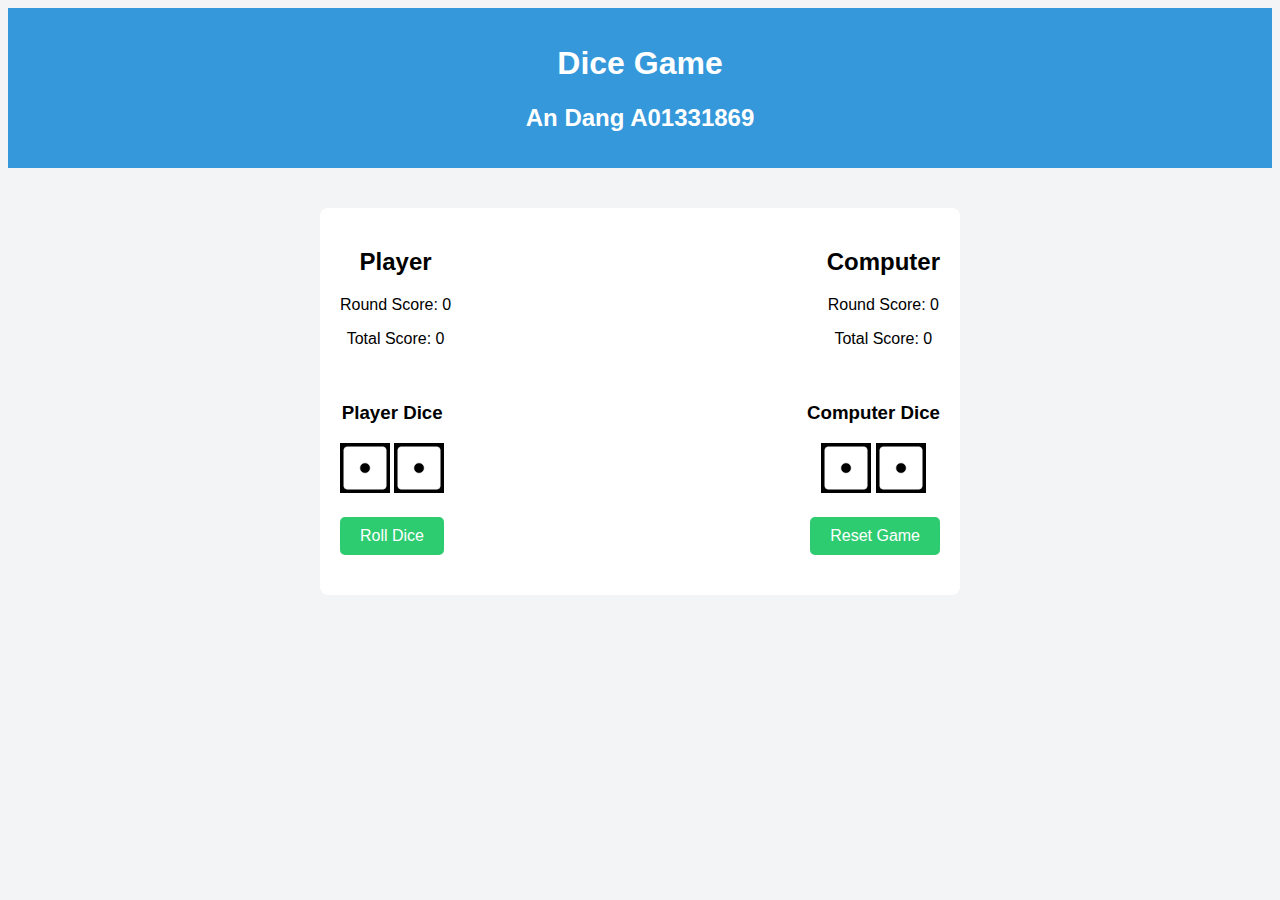
<file: index.html>
<!DOCTYPE html>
<html lang="en">
<head>
    <meta charset="UTF-8">
    <meta name="viewport" content="width=device-width, initial-scale=1.0">
    <link rel="stylesheet" href="css/style.css">
    <title>Dice Game</title>
</head>
<body>
    <header>
        <h1>Dice Game</h1>
		<h2>An Dang A01331869</h2>
    </header>
    <main>
        <div id="game">
            <div id="scores">
                <div>
                    <h2>Player</h2>
                    <p>Round Score: <span id="player-round-score">0</span></p>
                    <p>Total Score: <span id="player-total-score">0</span></p>
                </div>
                <div>
                    <h2>Computer</h2>
                    <p>Round Score: <span id="computer-round-score">0</span></p>
                    <p>Total Score: <span id="computer-total-score">0</span></p>
                </div>
            </div>
            <div id="dice-display">
                <div id="player-dice">
                    <h3>Player Dice</h3>
                    <img src="image/dice1.png" id="player-dice1" alt="Dice 1">
                    <img src="image/dice1.png" id="player-dice2" alt="Dice 2">
                </div>
                <div id="computer-dice">
                    <h3>Computer Dice</h3>
                    <img src="image/dice1.png" id="computer-dice1" alt="Dice 1">
                    <img src="image/dice1.png" id="computer-dice2" alt="Dice 2">
                </div>
            </div>
            <div id="controls">
                <button id="roll-button">Roll Dice</button>
                <button id="reset-button">Reset Game</button>
            </div>
        </div>
        <div id="winner">
            <h2 id="winner-message"></h2>
        </div>
    </main>
    <script src="js/script.js"></script>
</body>
</html>
</file>
<file: css/style.css>
body {
  font-family: Arial, sans-serif;
  text-align: center;
  background: #f3f4f6;
}

header {
  background: #3498db;
  color: white;
  padding: 1rem 0;
}

#game {
  margin: 20px auto;
  width: 90%;
  max-width: 600px;
  padding: 1rem;
  background: white;
  border-radius: 8px;
  position: relative;
  padding: 20px;
}

#scores, #dice-display, #controls {
  display: flex;
  justify-content: space-between;
  margin-bottom: 20px;
}

img {
  width: 50px;
}

button {
  padding: 10px 20px;
  border: none;
  border-radius: 5px;
  background: #2ecc71;
  color: white;
  font-size: 1rem;
  cursor: pointer;
}

button:hover {
  background: #25a25a;
}

#winner-congratulations {
  text-align: center;
  z-index: 1000;
  animation: fadeIn 1s ease-in-out;
  position: absolute;
  top: 50%;
  left: 50%;
  transform: translate(-50%, -50%);
  display: flex;
  flex-direction: column;
  justify-content: center;
  align-items: center;
  padding: 20px;
  background-color: #3498db;
  color: #fff;
  border-radius: 12px;
  margin: 0 auto;
  max-width: 300px;
  width: 20%;
}

#winner-congratulations img {
  max-width: 80px;
  height: auto;
  margin: 15px auto 0;
  display: block;
}

@keyframes fadeIn {
  from {
    opacity: 0;
  }
  to {
    opacity: 1;
  }
}
main {
  padding: 20px;
  display: flex;
  flex-direction: column;
  align-items: center;
  justify-content: center;
}
</file>
